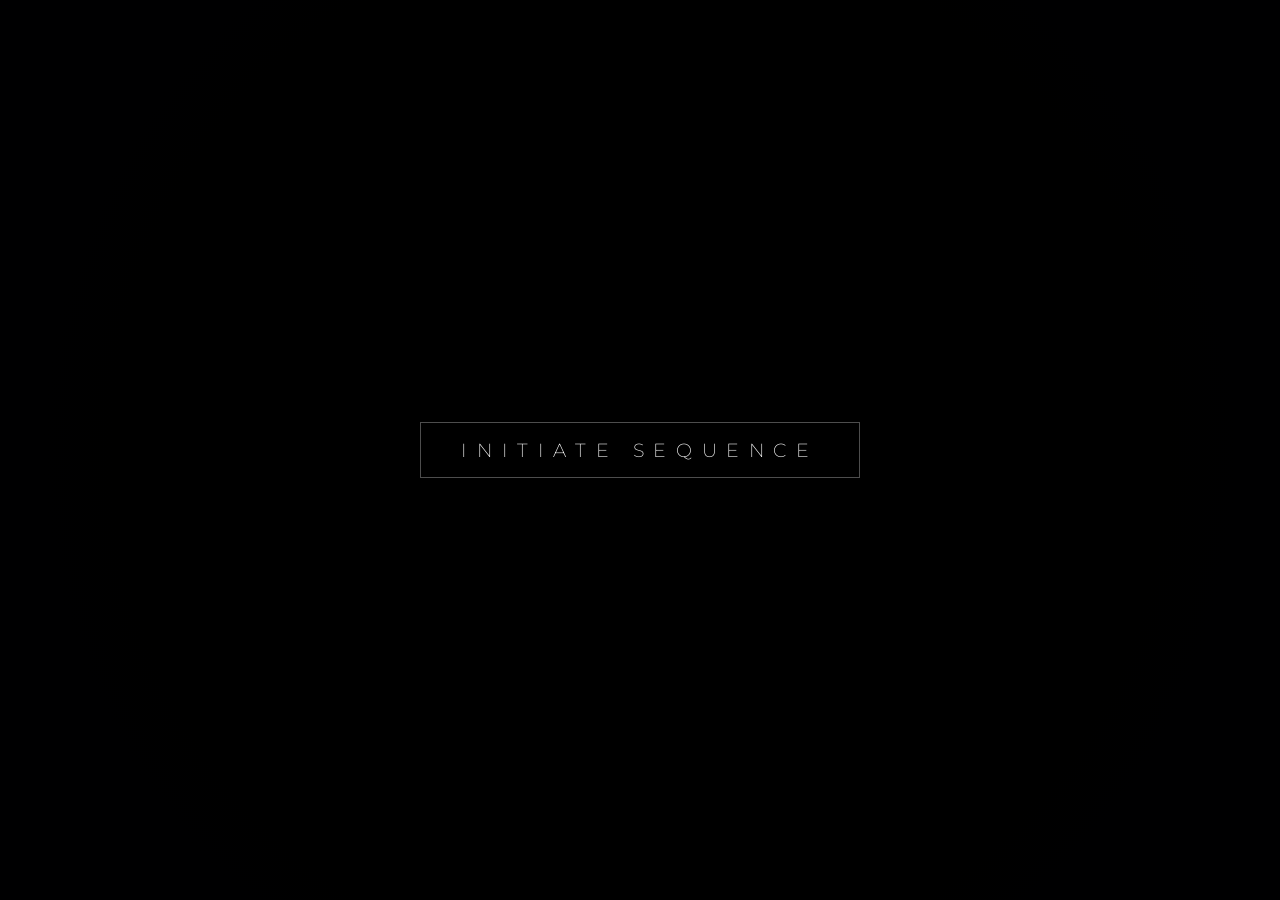
<file: INDEX.HTML>
<!DOCTYPE html>
<html lang="en">
<head>
    <meta charset="UTF-8">
    <meta name="viewport" content="width=device-width, initial-scale=1.0">
    <title>Materia Solutions | Cinematic Intro</title>
    <link rel="preconnect" href="https://fonts.googleapis.com">
    <link rel="preconnect" href="https://fonts.gstatic.com" crossorigin>
    <link href="https://fonts.googleapis.com/css2?family=Montserrat:wght@200;900&display=swap" rel="stylesheet">
    <style>
        * {
            margin: 0;
            padding: 0;
            box-sizing: border-box;
        }

        body, html {
            width: 100%;
            height: 100%;
            background-color: #000;
            overflow: hidden;
            font-family: 'Montserrat', sans-serif;
            cursor: default;
        }

        #canvas-container {
            position: absolute;
            top: 0;
            left: 0;
            width: 100%;
            height: 100%;
            transform-origin: center center;
            will-change: transform, filter;
            z-index: 1;
        }

        canvas {
            display: block;
            width: 100%;
            height: 100%;
        }

        /* Upgraded Cinematic Vignette with color tinting */
        .vignette {
            position: absolute;
            top: 0;
            left: 0;
            width: 100%;
            height: 100%;
            background: radial-gradient(circle at center, transparent 20%, rgba(0, 5, 10, 0.85) 100%);
            z-index: 2;
            pointer-events: none;
            transition: background 2s ease;
        }

        /* Post-processing Flash for intense transitions */
        #flash {
            position: absolute;
            top: 0;
            left: 0;
            width: 100%;
            height: 100%;
            background: #ffffff;
            opacity: 0;
            z-index: 10;
            pointer-events: none;
            will-change: opacity;
        }

        /* --- New Audio/Start Screen Overlay --- */
        #start-screen {
            position: absolute;
            top: 0;
            left: 0;
            width: 100%;
            height: 100%;
            background: rgba(0, 0, 0, 0.9);
            z-index: 100;
            display: flex;
            justify-content: center;
            align-items: center;
            transition: opacity 1s ease;
        }

        #start-btn {
            padding: 15px 40px;
            font-size: 1.2rem;
            font-family: 'Montserrat', sans-serif;
            font-weight: 200;
            letter-spacing: 0.5em;
            color: #fff;
            background: transparent;
            border: 1px solid rgba(255, 255, 255, 0.3);
            cursor: pointer;
            text-transform: uppercase;
            transition: all 0.3s ease;
            position: relative;
            overflow: hidden;
        }

        #start-btn:hover {
            background: rgba(255, 255, 255, 0.1);
            border-color: rgba(255, 255, 255, 0.8);
            box-shadow: 0 0 20px rgba(0, 200, 255, 0.2);
        }
        
        /* Final Text Fade-in */
        #tagline {
            position: absolute;
            bottom: 12%;
            left: 50%;
            transform: translateX(-50%);
            color: rgba(255, 255, 255, 0.8);
            font-family: 'Montserrat', sans-serif;
            font-weight: 200;
            font-size: 1.2rem;
            letter-spacing: 0.8em;
            text-transform: uppercase;
            opacity: 0;
            transition: opacity 4s ease;
            z-index: 10;
            pointer-events: none;
            white-space: nowrap;
        }

        #loading {
            position: absolute;
            top: 50%;
            left: 50%;
            transform: translate(-50%, -50%);
            color: rgba(255, 255, 255, 0.2);
            font-size: 1rem;
            letter-spacing: 0.5em;
            text-transform: uppercase;
            z-index: 0;
        }
    </style>
</head>
<body>
    <div id="loading">Initializing...</div>
    
    <!-- New Start Screen -->
    <div id="start-screen" style="display: none;">
        <button id="start-btn">Initiate Sequence</button>
    </div>

    <!-- Final Tagline -->
    <div id="tagline">Welcome to the future</div>

    <div id="canvas-container">
        <canvas id="materiaCanvas"></canvas>
    </div>
    <div class="vignette" id="vignette"></div>
    <div id="flash"></div>

    <script>
        // --- System Configuration ---
        const PARTICLE_COUNT = 3000;
        
        // Precise Timeline sequence (in milliseconds)
        const T = {
            P1: 4000,   // End Komorebi -> Morph to Heavy Text
            P2: 6500,   // End Morph Heavy -> Hold Heavy Text
            P3: 9000,   // End Hold Heavy -> Explode to Giant Sphere
            P4: 11000,  // End Explode Sphere -> Hold Rotating Sphere
            P5: 14000,  // End Hold Sphere -> Morph to Sleek Text & Mini Sphere
            P6: 16000   // End Morph Sleek Text -> Final Infinite Hold
        };

        // --- DOM Elements & Canvas ---
        const canvasContainer = document.getElementById('canvas-container');
        const flashDiv = document.getElementById('flash');
        const vignetteDiv = document.getElementById('vignette');
        const canvas = document.getElementById('materiaCanvas');
        const ctx = canvas.getContext('2d', { alpha: false });
        let cw, ch;
        
        // Cinematic Camera State
        let camScale = 1;
        let camX = 0, camY = 0;
        let shakeIntensity = 0;
        
        let mouse = { x: -1000, y: -1000, radius: 100 };
        window.addEventListener('mousemove', (e) => {
            // Adjust mouse coordinates based on camera scale for accurate interaction
            mouse.x = (e.clientX - cw/2) / camScale + cw/2;
            mouse.y = (e.clientY - ch/2) / camScale + ch/2;
        });
        window.addEventListener('touchmove', (e) => {
            mouse.x = (e.touches[0].clientX - cw/2) / camScale + cw/2;
            mouse.y = (e.touches[0].clientY - ch/2) / camScale + ch/2;
        });

        // --- Offscreen Canvases for Color Graded Light Orbs ---
        function createOrb(r, g, b) {
            const oc = document.createElement('canvas');
            const size = 120;
            oc.width = size; oc.height = size;
            const octx = oc.getContext('2d');
            const grad = octx.createRadialGradient(size/2, size/2, 0, size/2, size/2, size/2);
            grad.addColorStop(0, `rgba(255, 255, 255, 1)`);
            grad.addColorStop(0.1, `rgba(${r}, ${g}, ${b}, 0.8)`);
            grad.addColorStop(0.4, `rgba(${r}, ${g}, ${b}, 0.2)`);
            grad.addColorStop(1, `rgba(${r}, ${g}, ${b}, 0)`);
            octx.fillStyle = grad;
            octx.fillRect(0, 0, size, size);
            return oc;
        }
        
        const orbWarm = createOrb(255, 200, 150); // Golden hour for Phase 0
        const orbWhite = createOrb(255, 255, 255); // Pure white for Phase 1
        const orbCyan = createOrb(0, 200, 255);   // Electric cyan for Phase 3/4

        function easeInOutQuint(t) { return t < 0.5 ? 16 * t * t * t * t * t : 1 - Math.pow(-2 * t + 2, 5) / 2; }
        function easeInExpo(t) { return t === 0 ? 0 : Math.pow(2, 10 * t - 10); }

        // --- 3D Projection Helper ---
        function getProjectedSpherePos(base3D, globalTime, centerX, centerY, radius, isMini) {
            const rotSpeedX = isMini ? 0.002 : 0.0005;
            const rotSpeedY = isMini ? 0.003 : 0.0008;
            const angleX = globalTime * rotSpeedX; 
            const angleY = globalTime * rotSpeedY;
            
            let y1 = base3D.y * Math.cos(angleX) - base3D.z * Math.sin(angleX);
            let z1 = base3D.z * Math.cos(angleX) + base3D.y * Math.sin(angleX);
            let x2 = base3D.x * Math.cos(angleY) - z1 * Math.sin(angleY);
            let z2 = z1 * Math.cos(angleY) + base3D.x * Math.sin(angleY);
            
            const perspective = 1000;
            const scale = perspective / (perspective + z2 * radius * 0.5); 
            
            return { x: centerX + x2 * radius * scale, y: centerY + y1 * radius * scale, scale: scale, z: z2 };
        }

        // --- State Management ---
        let particles = [];
        let textTargetsHeavy = [];
        let textTargetsLight = [];
        let oCenterX = 0, oCenterY = 0, oRadius = 0;
        let giantSphereRadius = 0;
        let currentPhase = 0; 
        let animationStartTime = null;
        let flashOpacity = 0;

        // --- Web Audio API Synth Engine ---
        let audioCtx;
        let masterGain;

        function createNoiseBuffer() {
            const bufferSize = audioCtx.sampleRate * 2; // 2 seconds
            const buffer = audioCtx.createBuffer(1, bufferSize, audioCtx.sampleRate);
            const output = buffer.getChannelData(0);
            for (let i = 0; i < bufferSize; i++) {
                output[i] = Math.random() * 2 - 1;
            }
            return buffer;
        }

        // Epic Synthesizer Brass
        function playBrassChord(freqs, startTime, duration, isHigh = false) {
            freqs.forEach(f => {
                // Layer multiple oscillators per note for a thick, wide "orchestral" feel
                [f*0.995, f, f*1.005].forEach(detunedFreq => {
                    const osc = audioCtx.createOscillator();
                    const gain = audioCtx.createGain();
                    const filter = audioCtx.createBiquadFilter();

                    osc.type = isHigh ? 'square' : 'sawtooth';
                    osc.frequency.value = detunedFreq;

                    // Envelope for the filter (Brass Swell)
                    filter.type = 'lowpass';
                    filter.frequency.setValueAtTime(isHigh ? 800 : 300, startTime);
                    filter.frequency.exponentialRampToValueAtTime(isHigh ? 6000 : 3000, startTime + 0.2);
                    filter.frequency.exponentialRampToValueAtTime(isHigh ? 2000 : 800, startTime + duration);

                    // Envelope for volume (ADSR)
                    gain.gain.setValueAtTime(0, startTime);
                    gain.gain.linearRampToValueAtTime(0.15, startTime + 0.1); // Attack
                    gain.gain.exponentialRampToValueAtTime(0.08, startTime + 0.3); // Decay to Sustain
                    gain.gain.linearRampToValueAtTime(0.001, startTime + duration); // Release

                    osc.connect(filter);
                    filter.connect(gain);
                    gain.connect(masterGain);

                    osc.start(startTime);
                    osc.stop(startTime + duration);
                });
            });
        }

        // Cinematic Impact Boom
        function playImpact(startTime) {
            const osc = audioCtx.createOscillator();
            const gain = audioCtx.createGain();
            
            osc.type = 'sine';
            // Massive pitch drop
            osc.frequency.setValueAtTime(150, startTime);
            osc.frequency.exponentialRampToValueAtTime(0.01, startTime + 2);
            
            gain.gain.setValueAtTime(0, startTime);
            gain.gain.linearRampToValueAtTime(0.8, startTime + 0.05);
            gain.gain.exponentialRampToValueAtTime(0.001, startTime + 2);

            osc.connect(gain);
            gain.connect(masterGain);
            osc.start(startTime);
            osc.stop(startTime + 2);

            // Add an explosive noise burst
            const noise = audioCtx.createBufferSource();
            noise.buffer = createNoiseBuffer();
            const noiseFilter = audioCtx.createBiquadFilter();
            noiseFilter.type = 'lowpass';
            noiseFilter.frequency.setValueAtTime(1000, startTime);
            noiseFilter.frequency.exponentialRampToValueAtTime(100, startTime + 1);
            
            const noiseGain = audioCtx.createGain();
            noiseGain.gain.setValueAtTime(0.6, startTime);
            noiseGain.gain.exponentialRampToValueAtTime(0.001, startTime + 1.5);

            noise.connect(noiseFilter);
            noiseFilter.connect(noiseGain);
            noiseGain.connect(masterGain);
            noise.start(startTime);
            noise.stop(startTime + 1.5);
        }

        // Military Snare Roll (21st Century Fox style rhythm intro)
        function playSnareHit(time, vol) {
            const noise = audioCtx.createBufferSource();
            noise.buffer = createNoiseBuffer();
            const filter = audioCtx.createBiquadFilter();
            filter.type = 'highpass';
            filter.frequency.value = 800;
            const gain = audioCtx.createGain();
            gain.gain.setValueAtTime(vol, time);
            gain.gain.exponentialRampToValueAtTime(0.001, time + 0.1);
            
            noise.connect(filter);
            filter.connect(gain);
            gain.connect(masterGain);
            noise.start(time);
            noise.stop(time + 0.1);
        }

        // Shimmering Futuristic Arpeggio for the ending
        function playArpeggio(startTime) {
            // C Major 9 chord sweeping up multiple octaves
            const notes = [261.63, 329.63, 392.00, 493.88, 587.33, 783.99, 987.77, 1174.66, 1567.98, 1975.53, 2349.32];
            notes.forEach((freq, i) => {
                const noteTime = startTime + (i * 0.12); // Rapid sweep timing
                const osc = audioCtx.createOscillator();
                const gain = audioCtx.createGain();
                
                osc.type = 'triangle'; // Bell-like tone
                osc.frequency.value = freq;
                
                gain.gain.setValueAtTime(0, noteTime);
                gain.gain.linearRampToValueAtTime(0.08, noteTime + 0.05); // Quick attack
                gain.gain.exponentialRampToValueAtTime(0.001, noteTime + 3.0); // Long ringing tail
                
                osc.connect(gain);
                gain.connect(masterGain);
                
                osc.start(noteTime);
                osc.stop(noteTime + 3.0);
            });
        }

        // Cinematic Text-To-Speech Voice
        function playTTSVoice() {
            if ('speechSynthesis' in window) {
                // Cancel any currently playing speech to ensure immediate playback
                window.speechSynthesis.cancel(); 

                const msg = new SpeechSynthesisUtterance("Welcome to the future.");
                msg.rate = 0.85; // Slowed down for a dramatic, cinematic feel
                msg.pitch = 0.2; // Deep pitch for a massive, robotic/AI tone
                msg.volume = 1.0;
                
                // Try to grab a deep or male voice if available in the browser
                const voices = window.speechSynthesis.getVoices();
                const englishVoices = voices.filter(v => v.lang.startsWith('en'));
                const preferredVoice = englishVoices.find(v => v.name.includes('Google UK English Male') || v.name.includes('Male')) || englishVoices[0];
                
                if (preferredVoice) {
                    msg.voice = preferredVoice;
                }

                window.speechSynthesis.speak(msg);
            }
        }

        function scheduleCinematicScore(t0) {
            // Intro: Rolling snare building up tension (0s to 3.5s)
            for(let i = 0; i < 20; i++) {
                let hitTime = t0 + (i * 0.18);
                let vol = 0.05 + (i * 0.01); // Build up volume
                playSnareHit(hitTime, vol);
                // Fox style double hits occasionally
                if (i % 4 === 0) playSnareHit(hitTime + 0.06, vol * 0.8);
            }

            // Phase 1 (4.0s) - Morph starts: Grandiose C Major Intro Chord + Boom
            const tMorph = t0 + (T.P1 / 1000);
            playImpact(tMorph);
            playBrassChord([130.81, 196.00, 261.63, 329.63, 392.00], tMorph, 2.5); // C3, G3, C4, E4, G4

            // Phase 2 (6.5s) - Heavy Text forms: Higher, triumphant G Major Chord
            const tHeavy = t0 + (T.P2 / 1000);
            playImpact(tHeavy);
            playBrassChord([196.00, 293.66, 392.00, 493.88, 587.33], tHeavy, 2.5); // G3, D4, G4, B4, D5

            // Phase 3 (9.0s) - Explode to Sphere: Massive dissonant hit resolving to F Major
            const tExplode = t0 + (T.P3 / 1000);
            playImpact(tExplode);
            playImpact(tExplode + 0.1); // Double boom
            playBrassChord([87.31, 174.61, 261.63, 349.23, 440.00], tExplode, 3.5); // F2, F3, C4, F4, A4
            
            // Phase 5 (14.0s) - Morph to Sleek: FULL SPECTRUM MULTI-TONE LONG PAD
            const tSleek = t0 + (T.P5 / 1000);
            playImpact(tSleek);
            // Deep sub bass all the way up to high shimmering synth frequencies
            playBrassChord([65.41, 130.81, 261.63, 392.00, 493.88, 659.25, 1046.50, 1567.98], tSleek, 12.0, true); 

            // The End (18.5s) - Futuristic Arpeggio to cap it off
            const tArp = t0 + 18.5;
            playArpeggio(tArp);
        }

        // --- Particle Class ---
        class Particle {
            constructor() {
                this.x = Math.random() * cw;
                this.y = Math.random() * ch;
                this.komorebiSize = Math.random() * 80 + 40; 
                this.size = this.komorebiSize;
                this.vx = (Math.random() - 0.5) * 2;
                this.vy = (Math.random() - 0.5) * 2;
                this.noiseOffsetX = Math.random() * 1000;
                this.noiseOffsetY = Math.random() * 1000;
                this.flickerSpeed = Math.random() * 0.05 + 0.01;
                this.flickerOffset = Math.random() * Math.PI * 2;
                
                this.baseTextSize = Math.random() * 1.5 + 0.5;
                this.morphStartX = 0; this.morphStartY = 0; this.morphStartSize = 0;
                this.currentScale = 1;
                this.depthZ = 0; // For depth-sorting color
            }

            update(globalTime, phase, phaseProgress) {
                let dxMouse = mouse.x - this.x;
                let dyMouse = mouse.y - this.y;
                let distanceMouse = Math.sqrt(dxMouse * dxMouse + dyMouse * dyMouse);
                let pushX = 0, pushY = 0;
                
                if (distanceMouse < mouse.radius && (phase === 2 || phase === 4 || phase === 6)) {
                    let force = (mouse.radius - distanceMouse) / mouse.radius;
                    pushX = -(dxMouse / distanceMouse) * force * 15;
                    pushY = -(dyMouse / distanceMouse) * force * 15;
                }

                if (phase === 0) {
                    this.x += this.vx + Math.sin(globalTime * 0.001 + this.noiseOffsetX) * 1.5;
                    this.y += this.vy + Math.cos(globalTime * 0.001 + this.noiseOffsetY) * 1.5;
                    if (this.x < -100) this.x = cw + 100; if (this.x > cw + 100) this.x = -100;
                    if (this.y < -100) this.y = ch + 100; if (this.y > ch + 100) this.y = -100;
                    this.size = this.komorebiSize * (0.3 + ((Math.sin(globalTime * this.flickerSpeed + this.flickerOffset) + 1) / 2) * 0.7);
                    
                } else if (phase === 1) {
                    const ease = easeInOutQuint(phaseProgress);
                    this.x = this.morphStartX + (this.heavyX - this.morphStartX) * ease;
                    this.y = this.morphStartY + (this.heavyY - this.morphStartY) * ease;
                    this.size = this.morphStartSize + (this.baseTextSize - this.morphStartSize) * ease;
                    
                } else if (phase === 2) {
                    // Pre-explosion anticipation: pull in slightly at the end of phase 2
                    let anticipation = 0;
                    if (globalTime > T.P3 - 500) {
                        anticipation = easeInExpo((globalTime - (T.P3 - 500)) / 500) * 15;
                    }
                    
                    let dirX = (cw/2 - this.heavyX);
                    let dirY = (ch/2 - this.heavyY);
                    let mag = Math.sqrt(dirX*dirX + dirY*dirY) || 1;
                    
                    this.x = this.heavyX + pushX + Math.sin(globalTime * 0.002 + this.noiseOffsetX) * 1 + (dirX/mag)*anticipation;
                    this.y = this.heavyY + pushY + Math.cos(globalTime * 0.002 + this.noiseOffsetY) * 1 + (dirY/mag)*anticipation;
                    this.size = this.baseTextSize + ((Math.sin(globalTime * this.flickerSpeed * 2 + this.flickerOffset) + 1) / 2);
                    
                } else if (phase === 3) {
                    const ease = easeInOutQuint(phaseProgress);
                    let proj = getProjectedSpherePos(this.sphere3D, globalTime, cw/2, ch/2, giantSphereRadius, false);
                    this.x = this.morphStartX + (proj.x - this.morphStartX) * ease;
                    this.y = this.morphStartY + (proj.y - this.morphStartY) * ease;
                    this.currentScale = proj.scale;
                    this.depthZ = proj.z;
                    this.size = this.morphStartSize + ((3 * proj.scale) - this.morphStartSize) * ease;
                    
                } else if (phase === 4) {
                    let proj = getProjectedSpherePos(this.sphere3D, globalTime, cw/2, ch/2, giantSphereRadius, false);
                    this.x = proj.x + pushX;
                    this.y = proj.y + pushY;
                    this.currentScale = proj.scale;
                    this.depthZ = proj.z;
                    this.size = 3 * proj.scale;
                    
                } else if (phase === 5) {
                    const ease = easeInOutQuint(phaseProgress);
                    let tX, tY, tSize;
                    if (this.isMiniSphere) {
                        let proj = getProjectedSpherePos(this.sphere3D, globalTime, oCenterX, oCenterY, oRadius, true);
                        tX = proj.x; tY = proj.y; tSize = 1.8 * proj.scale;
                        this.currentScale = proj.scale;
                        this.depthZ = proj.z;
                    } else {
                        tX = this.lightX; tY = this.lightY; tSize = 1.2;
                    }
                    this.x = this.morphStartX + (tX - this.morphStartX) * ease;
                    this.y = this.morphStartY + (tY - this.morphStartY) * ease;
                    this.size = this.morphStartSize + (tSize - this.morphStartSize) * ease;
                    
                } else if (phase === 6) {
                    if (this.isMiniSphere) {
                        let proj = getProjectedSpherePos(this.sphere3D, globalTime, oCenterX, oCenterY, oRadius, true);
                        this.x = proj.x + pushX;
                        this.y = proj.y + pushY;
                        this.size = 1.8 * proj.scale;
                        this.currentScale = proj.scale;
                        this.depthZ = proj.z;
                    } else {
                        this.x = this.lightX + pushX + Math.sin(globalTime * 0.002 + this.noiseOffsetX) * 0.5;
                        this.y = this.lightY + pushY + Math.cos(globalTime * 0.002 + this.noiseOffsetY) * 0.5;
                        this.size = 1.2 + ((Math.sin(globalTime * this.flickerSpeed * 2 + this.flickerOffset) + 1) / 2) * 0.5;
                    }
                }
            }

            draw(phase, phaseProgress) {
                if (phase === 0) {
                    ctx.drawImage(orbWarm, this.x - this.size/2, this.y - this.size/2, this.size, this.size);
                } else if (phase === 1 && this.size > 5) {
                    // Crossfade orb colors during morph
                    ctx.globalAlpha = 1 - phaseProgress;
                    ctx.drawImage(orbWarm, this.x - this.size/2, this.y - this.size/2, this.size, this.size);
                    ctx.globalAlpha = phaseProgress;
                    ctx.drawImage(orbWhite, this.x - this.size/2, this.y - this.size/2, this.size, this.size);
                    ctx.globalAlpha = 1;
                } else {
                    let alpha = 1;
                    let r = 255, g = 255, b = 255;
                    
                    if (phase === 3 || phase === 4 || (phase >= 5 && this.isMiniSphere)) {
                        // Depth fading for 3D sphere
                        alpha = Math.max(0.15, Math.min(1, this.currentScale * this.currentScale));
                        
                        // Color grade the sphere based on depth (front is white/cyan, back is deep blue)
                        let depthFactor = (this.depthZ + 1) / 2; // Normalize roughly 0 to 1
                        r = Math.floor(100 + 155 * depthFactor);
                        g = Math.floor(200 + 55 * depthFactor);
                        b = 255;
                    }

                    ctx.fillStyle = `rgba(${r}, ${g}, ${b}, ${alpha})`;
                    ctx.beginPath();
                    ctx.arc(this.x, this.y, this.size, 0, Math.PI * 2);
                    ctx.fill();
                }
            }
        }

        // --- Target Extraction ---
        function extractHeavyTextTargets() {
            const tCanvas = document.createElement('canvas');
            tCanvas.width = cw; tCanvas.height = ch;
            const tCtx = tCanvas.getContext('2d');
            let fontSize = Math.min(cw / 7, 180);
            tCtx.font = `900 ${fontSize}px Montserrat`;
            tCtx.fillStyle = 'white'; tCtx.textAlign = 'center'; tCtx.textBaseline = 'middle';
            
            const lineHeight = fontSize * 1.1;
            tCtx.fillText("MATERIA", cw / 2, ch / 2 - lineHeight / 2);
            tCtx.fillText("SOLUTIONS", cw / 2, ch / 2 + lineHeight / 2);
            
            const imgData = tCtx.getImageData(0, 0, cw, ch).data;
            textTargetsHeavy = [];
            const step = Math.ceil(cw / 300);
            
            for (let y = 0; y < ch; y += step) {
                for (let x = 0; x < cw; x += step) {
                    if (imgData[(y * cw + x) * 4 + 3] > 128) textTargetsHeavy.push({ x, y });
                }
            }
        }

        function extractLightTextTargets() {
            const tCanvas = document.createElement('canvas');
            tCanvas.width = cw; tCanvas.height = ch;
            const tCtx = tCanvas.getContext('2d');
            let fontSize = Math.min(cw / 8, 140);
            tCtx.font = `200 ${fontSize}px Montserrat`;
            tCtx.fillStyle = 'white'; tCtx.textBaseline = 'middle';
            
            const lineHeight = fontSize * 1.1;
            const textY1 = ch / 2 - lineHeight / 2;
            const textY2 = ch / 2 + lineHeight / 2;
            
            tCtx.textAlign = 'center';
            tCtx.fillText("MATERIA", cw / 2, textY1);
            
            tCtx.textAlign = 'left';
            const p1 = "S";
            const p2 = "LUTIONS";
            const gap = fontSize * 0.7; 
            const totalW = tCtx.measureText(p1).width + gap + tCtx.measureText(p2).width;
            let startX = cw / 2 - totalW / 2;
            
            tCtx.fillText(p1, startX, textY2);
            
            oCenterX = startX + tCtx.measureText(p1).width + gap / 2;
            oCenterY = textY2;
            oRadius = gap * 0.45;
            
            tCtx.fillText(p2, startX + tCtx.measureText(p1).width + gap, textY2);

            const imgData = tCtx.getImageData(0, 0, cw, ch).data;
            textTargetsLight = [];
            const step = Math.ceil(cw / 300);
            for (let y = 0; y < ch; y += step) {
                for (let x = 0; x < cw; x += step) {
                    if (imgData[(y * cw + x) * 4 + 3] > 128) textTargetsLight.push({ x, y });
                }
            }
        }

        function assignRolesAndShapes() {
            const lats = 24;
            const lons = 48;
            const miniSphereCount = Math.floor(PARTICLE_COUNT * 0.30); // 30% for the 'O' makes it dense
            let lightIndex = 0;

            for (let i = 0; i < PARTICLE_COUNT; i++) {
                if (textTargetsHeavy.length > 0) {
                    let hTarget = textTargetsHeavy[i % textTargetsHeavy.length];
                    particles[i].heavyX = hTarget.x + (Math.random()-0.5)*2;
                    particles[i].heavyY = hTarget.y + (Math.random()-0.5)*2;
                } else {
                    particles[i].heavyX = cw / 2; particles[i].heavyY = ch / 2;
                }

                let theta, phi;
                const noise = (Math.random() - 0.5) * 0.05; 
                if (Math.random() > 0.5) {
                    theta = (Math.floor(Math.random() * lats) / lats) * Math.PI + noise;
                    phi = Math.random() * Math.PI * 2;
                } else {
                    theta = Math.random() * Math.PI;
                    phi = (Math.floor(Math.random() * lons) / lons) * Math.PI * 2 + noise;
                }
                particles[i].sphere3D = { x: Math.sin(theta) * Math.cos(phi), y: Math.cos(theta), z: Math.sin(theta) * Math.sin(phi) };

                if (i < miniSphereCount) {
                    particles[i].isMiniSphere = true;
                } else {
                    particles[i].isMiniSphere = false;
                    if (textTargetsLight.length > 0) {
                        let lTarget = textTargetsLight[lightIndex % textTargetsLight.length];
                        particles[i].lightX = lTarget.x + (Math.random()-0.5)*1.5;
                        particles[i].lightY = lTarget.y + (Math.random()-0.5)*1.5;
                        lightIndex++;
                    } else {
                        particles[i].lightX = cw / 2; particles[i].lightY = ch / 2;
                    }
                }
            }
        }

        function init() {
            cw = canvas.width = Math.max(window.innerWidth, 1);
            ch = canvas.height = Math.max(window.innerHeight, 1);
            giantSphereRadius = Math.min(cw, ch) * 0.40; // Slightly bigger for cinematic feel
            
            particles = [];
            for (let i = 0; i < PARTICLE_COUNT; i++) particles.push(new Particle());
            
            extractHeavyTextTargets();
            extractLightTextTargets();
            assignRolesAndShapes();
        }

        function triggerMorph() {
            particles.forEach(p => { p.morphStartX = p.x; p.morphStartY = p.y; p.morphStartSize = p.size; });
        }

        // --- Main Animation Loop ---
        function animate(timestamp) {
            if (!animationStartTime) animationStartTime = timestamp;
            let globalTime = timestamp - animationStartTime;
            
            let phaseProgress = 0;
            let newPhase = 0;

            if (globalTime < T.P1) {
                newPhase = 0;
            } else if (globalTime < T.P2) {
                newPhase = 1; phaseProgress = (globalTime - T.P1) / (T.P2 - T.P1);
            } else if (globalTime < T.P3) {
                newPhase = 2;
            } else if (globalTime < T.P4) {
                newPhase = 3; phaseProgress = (globalTime - T.P3) / (T.P4 - T.P3);
            } else if (globalTime < T.P5) {
                newPhase = 4;
            } else if (globalTime < T.P6) {
                newPhase = 5; phaseProgress = (globalTime - T.P5) / (T.P6 - T.P5);
            } else {
                newPhase = 6;
            }

            // --- CINEMATIC DIRECTOR (Camera, Shakes, Flashes) ---
            if (newPhase !== currentPhase) {
                triggerMorph();
                
                // Triggers exactly on phase change
                if (newPhase === 2) {
                    shakeIntensity = 25; // Massive slam when Heavy Text forms
                    flashOpacity = 0.3; // Quick white flash
                }
                if (newPhase === 3) {
                    flashOpacity = 1; // Blinding flash bang when sphere explodes
                    vignetteDiv.style.background = "radial-gradient(circle at center, transparent 10%, rgba(0, 15, 30, 0.95) 100%)"; // Shift vignette to deep cyan/black
                }
                if (newPhase === 5) {
                    shakeIntensity = 10; // Small snap
                    flashOpacity = 0.5;
                    vignetteDiv.style.background = "radial-gradient(circle at center, transparent 30%, rgba(0, 0, 0, 0.9) 100%)"; // Shift back to dark minimal
                }
                
                currentPhase = newPhase;
            }

            // Camera Motion Logic
            if (currentPhase === 0) {
                camScale = 1 + (globalTime / T.P1) * 0.15; // Slow push in during Komorebi
            } else if (currentPhase === 1) {
                camScale = 1.15 - easeInOutQuint(phaseProgress) * 0.15; // Pull back sharply as text forms
            } else if (currentPhase === 2) {
                camScale = 1 + (globalTime - T.P2) * 0.00002; // Micro drift
            } else if (currentPhase === 3) {
                camScale = 1 + easeInOutQuint(phaseProgress) * 0.2; // Push in aggressively as sphere expands
            } else if (currentPhase === 4) {
                camScale = 1.2 + (globalTime - T.P4) * 0.00003; // Continue drifting in
            } else if (currentPhase === 5) {
                camScale = 1.2 - easeInOutQuint(phaseProgress) * 0.2; // Snap back out to reveal final text
            }

            // Screen Shake Decay
            if (shakeIntensity > 0.1) {
                camX = (Math.random() - 0.5) * shakeIntensity;
                camY = (Math.random() - 0.5) * shakeIntensity;
                shakeIntensity *= 0.85; // Decay
            } else {
                camX = 0; camY = 0;
            }

            // Flash Decay
            if (flashOpacity > 0.01) {
                flashOpacity *= 0.9;
            } else {
                flashOpacity = 0;
            }


            // Apply Camera and Flash
            canvasContainer.style.transform = `translate(${camX}px, ${camY}px) scale(${camScale})`;
            flashDiv.style.opacity = flashOpacity;

            // Trigger "Welcome to the future" text and Voice slightly before the arpeggio hits
            if (globalTime > 18000 && !window.taglineShown) {
                document.getElementById('tagline').style.opacity = 1;
                playTTSVoice(); // Trigger the robotic voice!
                window.taglineShown = true;
                
                // Final cinematic hold before redirect
                setTimeout(() => {
                    // Start fading out the entire cinematic for a smooth transition
                    canvasContainer.style.transition = 'opacity 3s ease, filter 3s ease';
                    canvasContainer.style.opacity = '0';
                    canvasContainer.style.filter = 'blur(20px)';
                    document.getElementById('tagline').style.transition = 'opacity 2s ease';
                    document.getElementById('tagline').style.opacity = '0';
                }, 5000);

                setTimeout(() => {
                    window.location.href = 'STORE.HTML';
                }, 8500); // Redirect after fade completes
            }

            // --- CANVAS RENDERING ---
            ctx.globalCompositeOperation = 'source-over';
            if (currentPhase === 0) ctx.fillStyle = 'rgba(0, 0, 0, 0.4)';
            else if (currentPhase === 1 || currentPhase === 3 || currentPhase === 5) ctx.fillStyle = 'rgba(0, 0, 0, 0.6)';
            else ctx.fillStyle = 'rgba(0, 0, 0, 1)';
            ctx.fillRect(0, 0, cw, ch);

            ctx.globalCompositeOperation = 'lighter';
            
            for (let i = 0; i < particles.length; i++) {
                particles[i].update(globalTime, currentPhase, phaseProgress);
                particles[i].draw(currentPhase, phaseProgress);
            }
            
            // Keep the animation loop running indefinitely for the final state
            requestAnimationFrame(animate);
        }

        // --- Initialization & Audio Context Boot ---
        document.fonts.ready.then(() => {
            document.getElementById('loading').style.display = 'none';
            const startScreen = document.getElementById('start-screen');
            startScreen.style.display = 'flex';

            // Pre-warm Speech Synthesis to ensure voices are loaded into the browser early
            if ('speechSynthesis' in window) {
                window.speechSynthesis.getVoices();
            }

            document.getElementById('start-btn').addEventListener('click', () => {
                // Initialize Web Audio API on user gesture
                audioCtx = new (window.AudioContext || window.webkitAudioContext)();
                masterGain = audioCtx.createGain();
                masterGain.gain.value = 0.6; // Master Volume
                
                // Add a soft compressor to prevent clipping when massive chords hit
                const compressor = audioCtx.createDynamicsCompressor();
                compressor.threshold.value = -10;
                compressor.ratio.value = 4;
                masterGain.connect(compressor);
                compressor.connect(audioCtx.destination);

                startScreen.style.opacity = 0;
                setTimeout(() => { startScreen.style.display = 'none'; }, 1000);

                init();
                
                // Schedule the audio score perfectly synced with the visual phases
                scheduleCinematicScore(audioCtx.currentTime);
                
                // Start visual animation loop
                requestAnimationFrame(animate);
            });
        });

        window.addEventListener('resize', () => {
            if (particles.length === 0) return; // Prevent error if resized before init
            cw = canvas.width = Math.max(window.innerWidth, 1);
            ch = canvas.height = Math.max(window.innerHeight, 1);
            giantSphereRadius = Math.min(cw, ch) * 0.40;
            extractHeavyTextTargets();
            extractLightTextTargets();
            assignRolesAndShapes();
            triggerMorph();
        });
    </script>
</body>
</html>
</file>
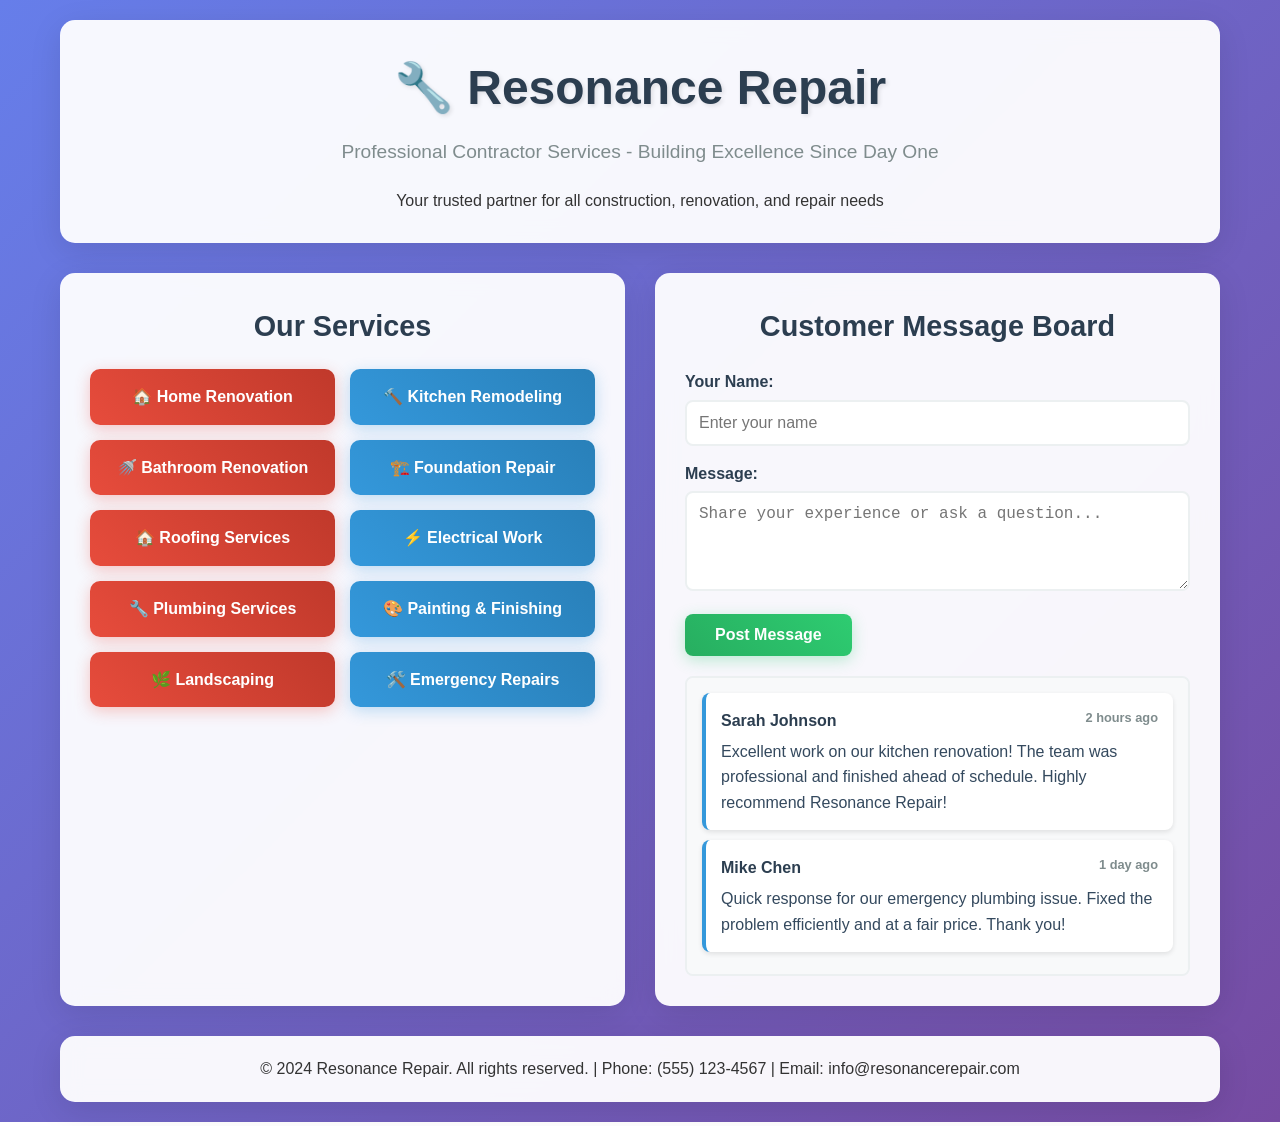
<file: index (1).html>
<!DOCTYPE html>
<html lang="en">
<head>
    <meta charset="UTF-8">
    <meta name="viewport" content="width=device-width, initial-scale=1.0">
    <title>Resonance Repair - Professional Contractor Services</title>
    <style>
        * {
            margin: 0;
            padding: 0;
            box-sizing: border-box;
        }

        body {
            font-family: 'Arial', sans-serif;
            line-height: 1.6;
            color: #333;
            background: linear-gradient(135deg, #667eea 0%, #764ba2 100%);
            min-height: 100vh;
        }

        .container {
            max-width: 1200px;
            margin: 0 auto;
            padding: 20px;
        }

        header {
            background: rgba(255, 255, 255, 0.95);
            backdrop-filter: blur(10px);
            border-radius: 15px;
            padding: 30px;
            margin-bottom: 30px;
            box-shadow: 0 8px 32px rgba(0, 0, 0, 0.1);
            text-align: center;
        }

        .logo {
            font-size: 3rem;
            font-weight: bold;
            color: #2c3e50;
            margin-bottom: 10px;
            text-shadow: 2px 2px 4px rgba(0, 0, 0, 0.1);
        }

        .tagline {
            font-size: 1.2rem;
            color: #7f8c8d;
            margin-bottom: 20px;
        }

        .main-content {
            display: grid;
            grid-template-columns: 1fr 1fr;
            gap: 30px;
            margin-bottom: 30px;
        }

        .services-section {
            background: rgba(255, 255, 255, 0.95);
            backdrop-filter: blur(10px);
            border-radius: 15px;
            padding: 30px;
            box-shadow: 0 8px 32px rgba(0, 0, 0, 0.1);
        }

        .services-section h2 {
            color: #2c3e50;
            margin-bottom: 20px;
            font-size: 1.8rem;
            text-align: center;
        }

        .services-grid {
            display: grid;
            grid-template-columns: repeat(2, 1fr);
            gap: 15px;
        }

        .service-btn {
            background: linear-gradient(45deg, #3498db, #2980b9);
            color: white;
            border: none;
            padding: 15px 20px;
            border-radius: 10px;
            cursor: pointer;
            font-size: 1rem;
            font-weight: bold;
            transition: all 0.3s ease;
            text-decoration: none;
            display: block;
            text-align: center;
            box-shadow: 0 4px 15px rgba(52, 152, 219, 0.3);
        }

        .service-btn:hover {
            transform: translateY(-3px);
            box-shadow: 0 8px 25px rgba(52, 152, 219, 0.4);
            background: linear-gradient(45deg, #2980b9, #3498db);
        }

        .service-btn:nth-child(odd) {
            background: linear-gradient(45deg, #e74c3c, #c0392b);
            box-shadow: 0 4px 15px rgba(231, 76, 60, 0.3);
        }

        .service-btn:nth-child(odd):hover {
            background: linear-gradient(45deg, #c0392b, #e74c3c);
            box-shadow: 0 8px 25px rgba(231, 76, 60, 0.4);
        }

        .message-board {
            background: rgba(255, 255, 255, 0.95);
            backdrop-filter: blur(10px);
            border-radius: 15px;
            padding: 30px;
            box-shadow: 0 8px 32px rgba(0, 0, 0, 0.1);
        }

        .message-board h2 {
            color: #2c3e50;
            margin-bottom: 20px;
            font-size: 1.8rem;
            text-align: center;
        }

        .message-form {
            margin-bottom: 20px;
        }

        .form-group {
            margin-bottom: 15px;
        }

        .form-group label {
            display: block;
            margin-bottom: 5px;
            font-weight: bold;
            color: #2c3e50;
        }

        .form-group input,
        .form-group textarea {
            width: 100%;
            padding: 12px;
            border: 2px solid #ecf0f1;
            border-radius: 8px;
            font-size: 1rem;
            transition: border-color 0.3s ease;
        }

        .form-group input:focus,
        .form-group textarea:focus {
            outline: none;
            border-color: #3498db;
        }

        .submit-btn {
            background: linear-gradient(45deg, #27ae60, #2ecc71);
            color: white;
            border: none;
            padding: 12px 30px;
            border-radius: 8px;
            cursor: pointer;
            font-size: 1rem;
            font-weight: bold;
            transition: all 0.3s ease;
            box-shadow: 0 4px 15px rgba(46, 204, 113, 0.3);
        }

        .submit-btn:hover {
            transform: translateY(-2px);
            box-shadow: 0 6px 20px rgba(46, 204, 113, 0.4);
        }

        .messages-container {
            max-height: 300px;
            overflow-y: auto;
            border: 2px solid #ecf0f1;
            border-radius: 8px;
            padding: 15px;
            background: #f8f9fa;
        }

        .message {
            background: white;
            padding: 15px;
            margin-bottom: 10px;
            border-radius: 8px;
            border-left: 4px solid #3498db;
            box-shadow: 0 2px 5px rgba(0, 0, 0, 0.1);
        }

        .message-header {
            font-weight: bold;
            color: #2c3e50;
            margin-bottom: 5px;
        }

        .message-time {
            font-size: 0.8rem;
            color: #7f8c8d;
            float: right;
        }

        .message-content {
            color: #34495e;
        }

        .footer {
            background: rgba(255, 255, 255, 0.95);
            backdrop-filter: blur(10px);
            border-radius: 15px;
            padding: 20px;
            text-align: center;
            box-shadow: 0 8px 32px rgba(0, 0, 0, 0.1);
        }

        @media (max-width: 768px) {
            .main-content {
                grid-template-columns: 1fr;
            }
            
            .services-grid {
                grid-template-columns: 1fr;
            }
            
            .logo {
                font-size: 2rem;
            }
        }
    </style>
</head>
<body>
    <div class="container">
        <header>
            <div class="logo">🔧 Resonance Repair</div>
            <div class="tagline">Professional Contractor Services - Building Excellence Since Day One</div>
            <p>Your trusted partner for all construction, renovation, and repair needs</p>
        </header>

        <div class="main-content">
            <div class="services-section">
                <h2>Our Services</h2>
                <div class="services-grid">
                    <a href="example1.html" class="service-btn">🏠 Home Renovation</a>
                    <a href="example2.html" class="service-btn">🔨 Kitchen Remodeling</a>
                    <a href="example3.html" class="service-btn">🚿 Bathroom Renovation</a>
                    <a href="example4.html" class="service-btn">🏗️ Foundation Repair</a>
                    <a href="example5.html" class="service-btn">🏠 Roofing Services</a>
                    <a href="example6.html" class="service-btn">⚡ Electrical Work</a>
                    <a href="example7.html" class="service-btn">🔧 Plumbing Services</a>
                    <a href="example8.html" class="service-btn">🎨 Painting & Finishing</a>
                    <a href="example9.html" class="service-btn">🌿 Landscaping</a>
                    <a href="example10.html" class="service-btn">🛠️ Emergency Repairs</a>
                </div>
            </div>

            <div class="message-board">
                <h2>Customer Message Board</h2>
                <div class="message-form">
                    <div class="form-group">
                        <label for="customerName">Your Name:</label>
                        <input type="text" id="customerName" placeholder="Enter your name">
                    </div>
                    <div class="form-group">
                        <label for="customerMessage">Message:</label>
                        <textarea id="customerMessage" rows="4" placeholder="Share your experience or ask a question..."></textarea>
                    </div>
                    <button class="submit-btn" onclick="addMessage()">Post Message</button>
                </div>
                <div class="messages-container" id="messagesContainer">
                    <div class="message">
                        <div class="message-header">
                            Sarah Johnson
                            <span class="message-time">2 hours ago</span>
                        </div>
                        <div class="message-content">
                            Excellent work on our kitchen renovation! The team was professional and finished ahead of schedule. Highly recommend Resonance Repair!
                        </div>
                    </div>
                    <div class="message">
                        <div class="message-header">
                            Mike Chen
                            <span class="message-time">1 day ago</span>
                        </div>
                        <div class="message-content">
                            Quick response for our emergency plumbing issue. Fixed the problem efficiently and at a fair price. Thank you!
                        </div>
                    </div>
                </div>
            </div>
        </div>

        <footer class="footer">
            <p>&copy; 2024 Resonance Repair. All rights reserved. | Phone: (555) 123-4567 | Email: info@resonancerepair.com</p>
        </footer>
    </div>

    <script>
        function addMessage() {
            const nameInput = document.getElementById('customerName');
            const messageInput = document.getElementById('customerMessage');
            const messagesContainer = document.getElementById('messagesContainer');
            
            const name = nameInput.value.trim();
            const message = messageInput.value.trim();
            
            if (name === '' || message === '') {
                alert('Please fill in both your name and message.');
                return;
            }
            
            const messageDiv = document.createElement('div');
            messageDiv.className = 'message';
            
            const now = new Date();
            const timeString = 'just now';
            
            messageDiv.innerHTML = `
                <div class="message-header">
                    ${name}
                    <span class="message-time">${timeString}</span>
                </div>
                <div class="message-content">
                    ${message}
                </div>
            `;
            
            messagesContainer.insertBefore(messageDiv, messagesContainer.firstChild);
            
            nameInput.value = '';
            messageInput.value = '';
            
            // Add a subtle animation
            messageDiv.style.opacity = '0';
            messageDiv.style.transform = 'translateY(-20px)';
            setTimeout(() => {
                messageDiv.style.transition = 'all 0.3s ease';
                messageDiv.style.opacity = '1';
                messageDiv.style.transform = 'translateY(0)';
            }, 10);
        }
        
        // Allow Enter key to submit message
        document.getElementById('customerMessage').addEventListener('keypress', function(e) {
            if (e.key === 'Enter' && e.ctrlKey) {
                addMessage();
            }
        });
    </script>
</body>
</html>
</file>
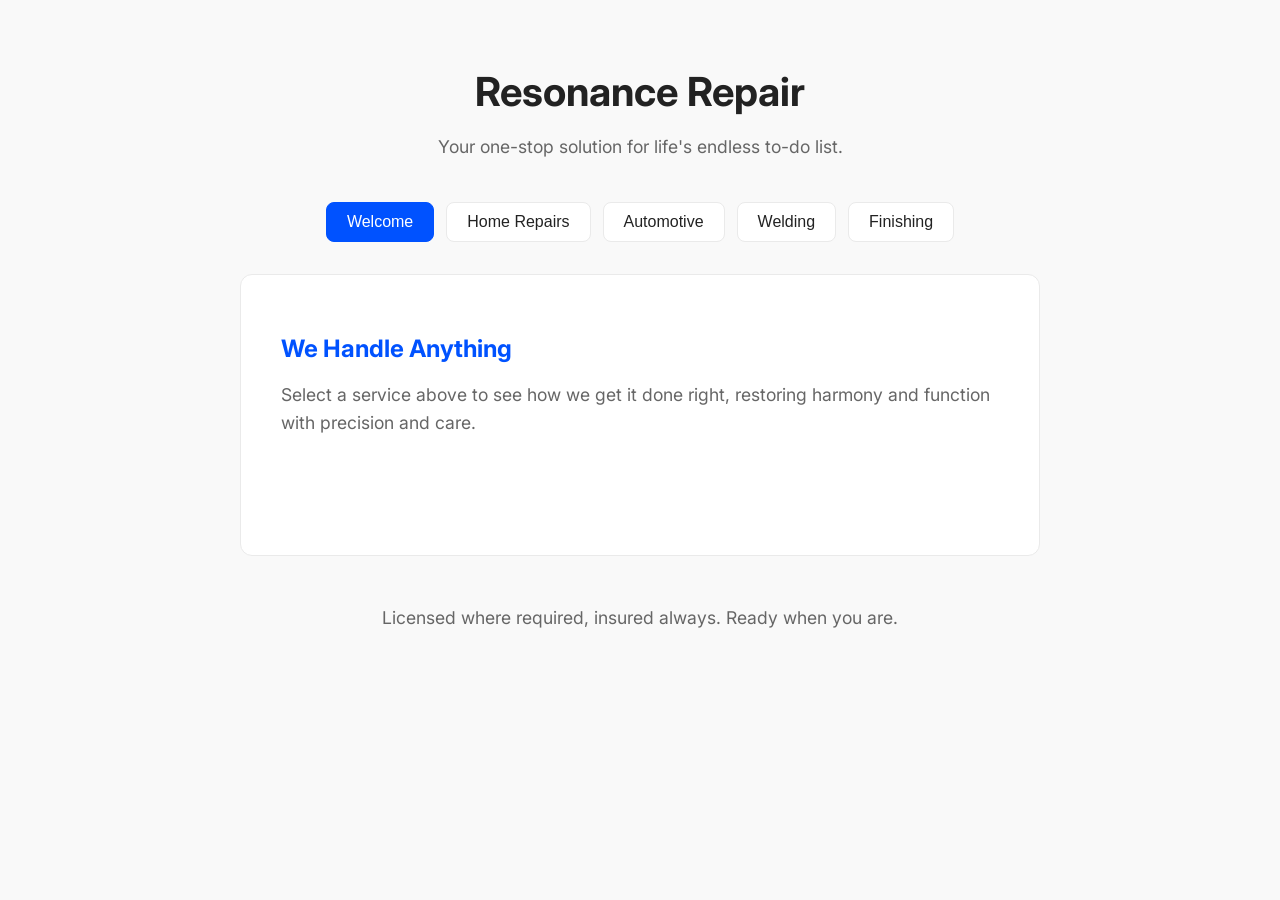
<file: index .html>
<!DOCTYPE html>
<html lang="en">
<head>
    <meta charset="UTF-8">
    <meta name="viewport" content="width=device-width, initial-scale=1.0">
    <title>Resonance Repair</title>
    <link rel="preconnect" href="https://fonts.googleapis.com">
    <link rel="preconnect" href="https://fonts.gstatic.com" crossorigin>
    <link href="https://fonts.googleapis.com/css2?family=Inter:wght@400;500;700&display=swap" rel="stylesheet">
    <style>
        /* Basic Setup */
        body {
            font-family: 'Inter', sans-serif;
            background-color: #F9F9F9;
            color: #222;
            padding: 2rem;
            text-align: center;
        }
        .container {
            max-width: 800px;
            margin: auto;
        }

        /* Typography */
        h1 { font-size: 2.5rem; font-weight: 700; margin-bottom: 0.5rem; }
        h2 { font-size: 1.5rem; font-weight: 700; color: #0052FF; margin-bottom: 1rem; }
        p { font-size: 1.1rem; color: #666; line-height: 1.6; }
        .tagline { margin-bottom: 2.5rem; }

        /* Buttons */
        .services-nav {
            display: flex;
            flex-wrap: wrap;
            justify-content: center;
            gap: 0.75rem;
            margin-bottom: 2rem;
        }
        .service-btn {
            background-color: #FFFFFF;
            border: 1px solid #EAEAEA;
            color: #222;
            padding: 10px 20px;
            border-radius: 8px;
            font-size: 1rem;
            font-weight: 500;
            cursor: pointer;
        }
        .service-btn.active {
            background-color: #0052FF;
            color: #FFFFFF;
            border-color: #0052FF;
        }

        /* Content Area */
        #content-display {
            background-color: #FFFFFF;
            border: 1px solid #EAEAEA;
            border-radius: 12px;
            padding: 2.5rem;
            min-height: 200px;
            text-align: left;
        }
        
        /* The key change: Simple show/hide */
        .content-panel {
            display: none; /* All panels are hidden by default */
        }
        .content-panel.visible {
            display: block; /* The active panel is shown */
        }

        footer {
            margin-top: 3rem;
            color: #AAA;
        }
    </style>
</head>
<body>

    <div class="container">
        <header>
            <h1>Resonance Repair</h1>
            <p class="tagline">Your one-stop solution for life's endless to-do list.</p>
        </header>

        <nav class="services-nav">
            <button class="service-btn" data-target="#content-welcome">Welcome</button>
            <button class="service-btn" data-target="#content-home">Home Repairs</button>
            <button class="service-btn" data-target="#content-auto">Automotive</button>
            <button class="service-btn" data-target="#content-welding">Welding</button>
            <button class="service-btn" data-target="#content-finishing">Finishing</button>
        </nav>

        <main id="content-display">
            <div id="content-welcome" class="content-panel">
                <h2>We Handle Anything</h2>
                <p>Select a service above to see how we get it done right, restoring harmony and function with precision and care.</p>
            </div>
            <div id="content-home" class="content-panel">
                <h2>Home Repairs</h2>
                <p>Drywall, flooring, fixtures, and everything that breaks when you least expect it. We make recurring problems a thing of the past.</p>
            </div>
            <div id="content-auto" class="content-panel">
                <h2>Automotive Services</h2>
                <p>Brake jobs, oil changes, tire work, and basic engine repairs. We keep your ride running smooth, ensuring reliability for the road ahead.</p>
            </div>
            <div id="content-welding" class="content-panel">
                <h2>Welding & Fabrication</h2>
                <p>Custom metalwork, structural repairs, and decorative ironwork. We bring your steel dreams to life with strength and artistry.</p>
            </div>
            <div id="content-finishing" class="content-panel">
                <h2>Painting & Finishing</h2>
                <p>Interior, exterior, cabinets, and fences. We make everything look brand new, applying flawless finishes that transform your assets.</p>
            </div>
        </main>

        <footer>
            <p>Licensed where required, insured always. Ready when you are.</p>
        </footer>
    </div>

    <script>
        document.addEventListener('DOMContentLoaded', function() {
            const buttons = document.querySelectorAll('.service-btn');
            const contentPanels = document.querySelectorAll('.content-panel');
            
            // Function to show a panel
            function showPanel(targetId) {
                // Hide all panels first
                contentPanels.forEach(panel => {
                    panel.style.display = 'none';
                });
                
                // Show the target panel
                const panelToShow = document.querySelector(targetId);
                if (panelToShow) {
                    panelToShow.style.display = 'block';
                }
            }

            buttons.forEach(button => {
                button.addEventListener('click', function() {
                    // Set active state on button
                    buttons.forEach(btn => btn.classList.remove('active'));
                    this.classList.add('active');
                    
                    // Show the corresponding content panel
                    const targetId = this.getAttribute('data-target');
                    showPanel(targetId);
                });
            });

            // Initially, activate the first button and show the first panel
            if (buttons.length > 0) {
                buttons[0].classList.add('active');
                const initialTarget = buttons[0].getAttribute('data-target');
                showPanel(initialTarget);
            }
        });
    </script>

</body>
</html>
</file>
